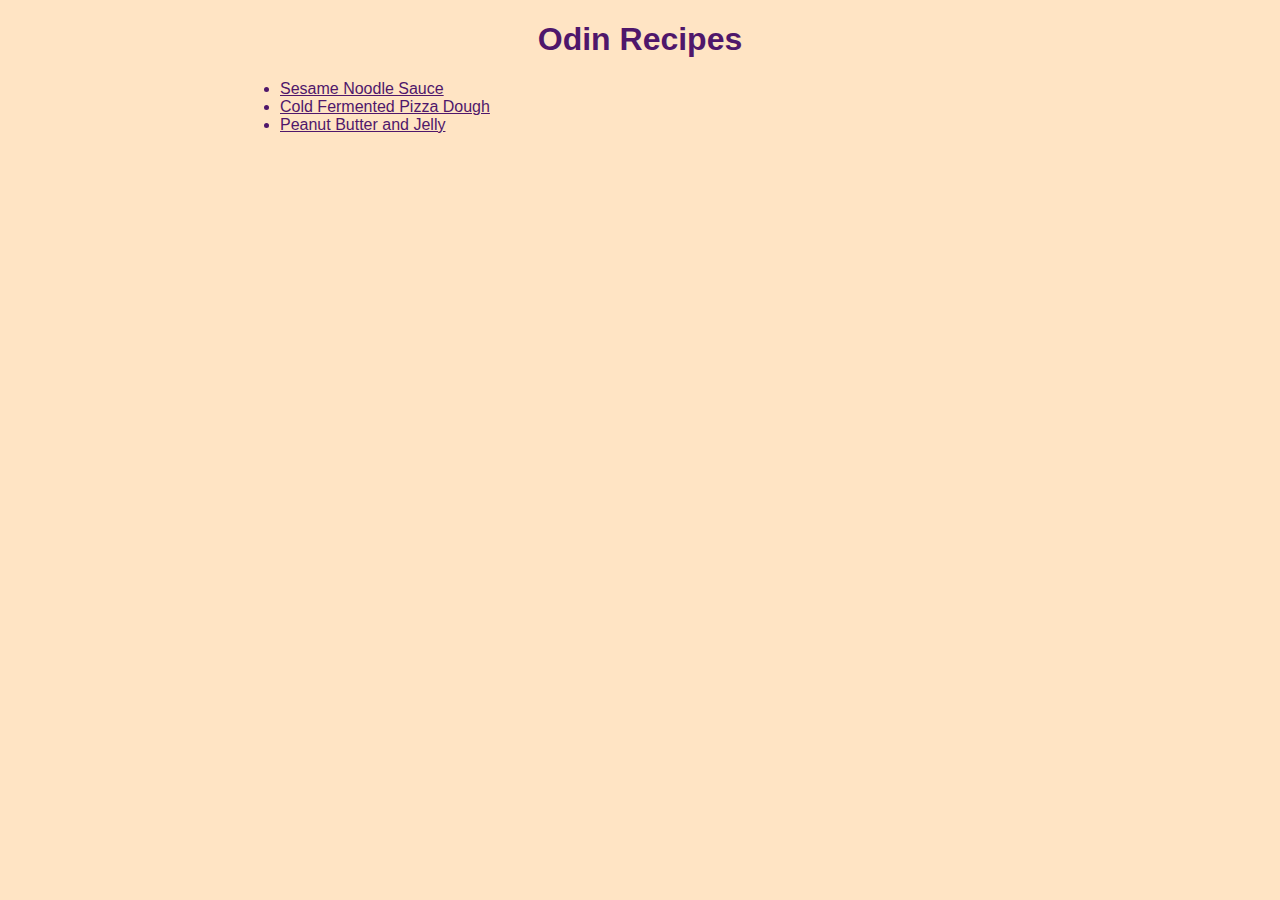
<file: index.html>
<!DOCTYPE html>
<html lang="en">
    <head>
        <meta charset="UTF-8">
        <link rel="stylesheet" href="style.css">
        <Title>Odin Recipes</Title>
    </head>
    <body>
        <div class="centered">
            <h1>Odin Recipes</h1>
            <ul>
                <li><a href="recipes/sesame-sauce.html">Sesame Noodle Sauce</a></li>
                <li><a href="recipes/cold-fermented-pizza-dough.html">Cold Fermented Pizza Dough</a></li>
                <li><a href="recipes/pbj.html">Peanut Butter and Jelly</a>
            </ul>
        </div>        
    </body>
</html>
</file>
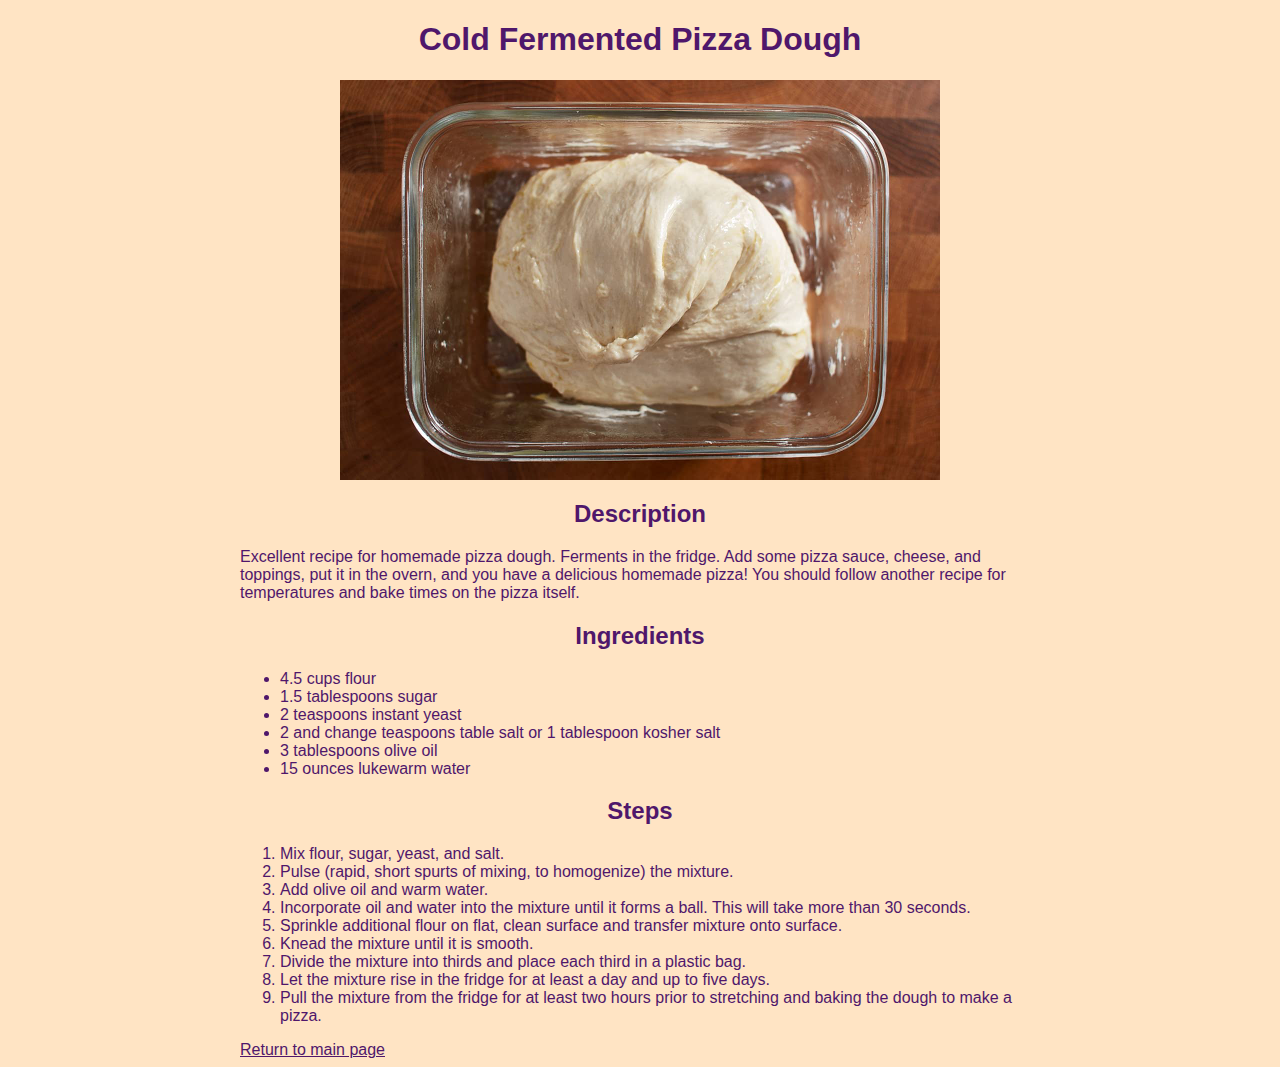
<file: recipes/cold-fermented-pizza-dough.html>
<!DOCTYPE html>
<html lang="en">
    <head>
        <meta charset="UTF-8">
        <link rel="stylesheet" href="../style.css">
        <title>Cold Fermented Pizza Dough</title>
    </head>
    <body>
        <div class="centered">
            <h1>Cold Fermented Pizza Dough</h1>
            <img src="../img/Cold-Fermented-Pizza-Dough.jpg" alt="pizza dough in glass jar">
            <h2>Description</h2>
            <p>Excellent recipe for homemade pizza dough. Ferments in the fridge. Add some pizza sauce, cheese, and toppings, put it in the overn, and you have a delicious homemade pizza! You should follow another recipe for temperatures and bake times on the pizza itself.</p>
            <h2>Ingredients</h2>
            <ul>
                <li>4.5 cups flour</li>
                <li>1.5 tablespoons sugar</li>
                <li>2 teaspoons instant yeast</li>
                <li>2 and change teaspoons table salt or 1 tablespoon kosher salt</li>
                <li>3 tablespoons olive oil</li>
                <li>15 ounces lukewarm water</li>
            </ul>
            <h2>Steps</h2>
            <ol>
                <li>Mix flour, sugar, yeast, and salt.</li>
                <li>Pulse (rapid, short spurts of mixing, to homogenize) the mixture.</li>
                <li>Add olive oil and warm water.</li>
                <li>Incorporate oil and water into the mixture until it forms a ball. This will take more than 30 seconds.</li>
                <li>Sprinkle additional flour on flat, clean surface and transfer mixture onto surface.</li>
                <li>Knead the mixture until it is smooth.</li>
                <li>Divide the mixture into thirds and place each third in a plastic bag.</li>
                <li>Let the mixture rise in the fridge for at least a day and up to five days.</li>
                <li>Pull the mixture from the fridge for at least two hours prior to stretching and baking the dough to make a pizza.</li>
            </ol>
            <a href="../index.html">Return to main page</a>
        </div>
    </body>
</html>
</file>
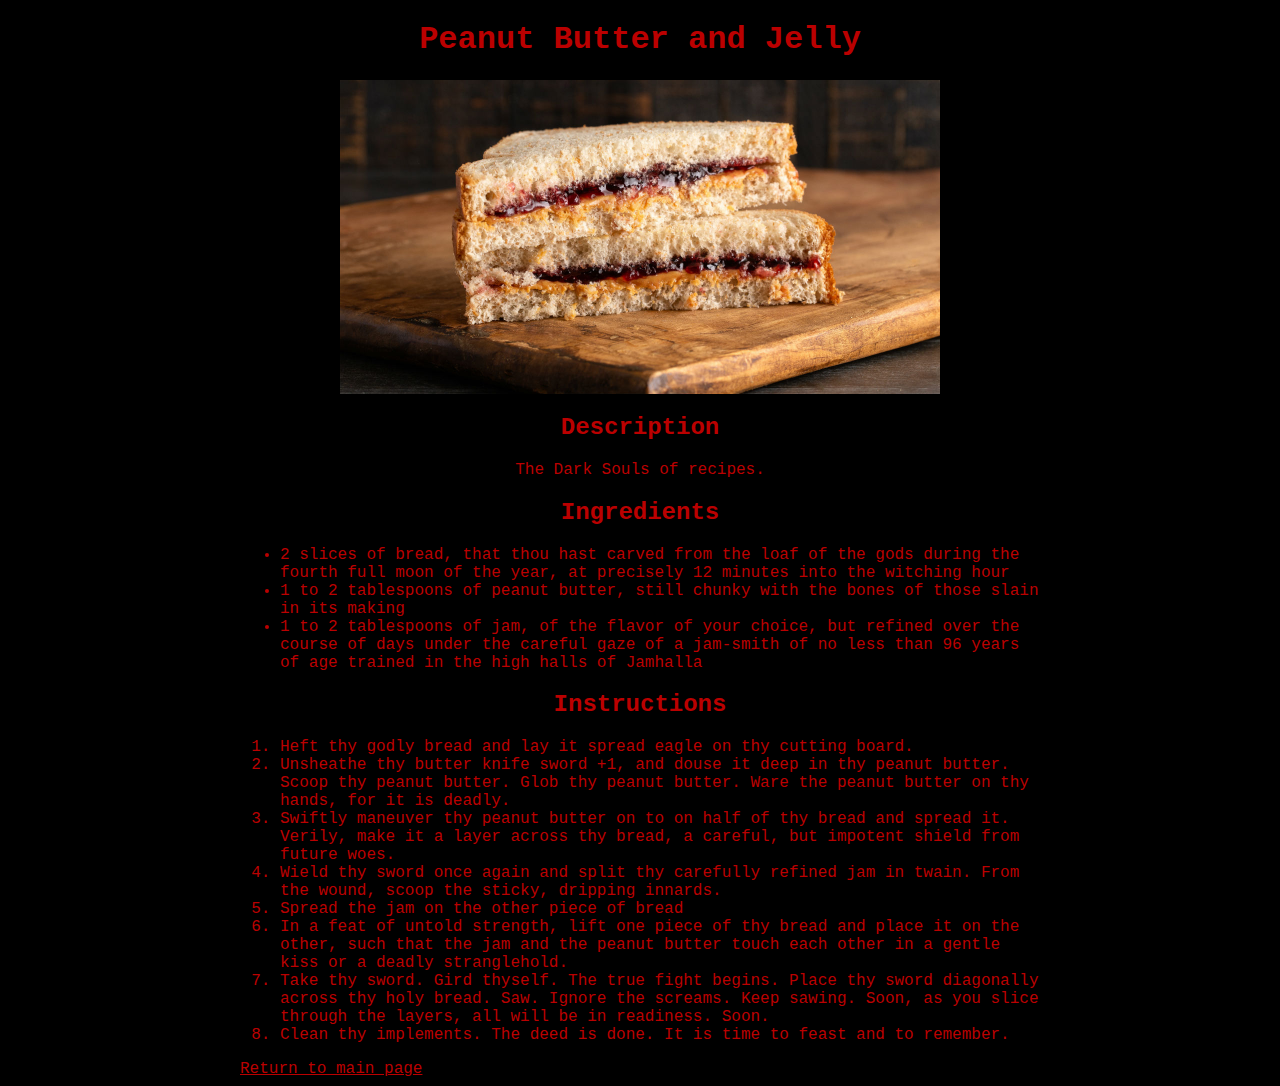
<file: recipes/pbj.html>
<!DOCTYPE html>
<html lang="en">
    <head>
        <meta charset="UTF-8">
        <link rel="stylesheet" href="style-ds.css">
        <title>Peanut Butter and Jelly</title>
    </head>
    <body>
        <div class="centered">
            <h1>Peanut Butter and Jelly</h1>
            <img src="../img/PBJ.jpg">
            <h2>Description</h2>
            <p>The Dark Souls of recipes.</p>
            <h2>Ingredients</h2>
            <ul>
                <li>2 slices of bread, that thou hast carved from the loaf of the gods during the fourth full moon of the year, at precisely 12 minutes into the witching hour</li>
                <li>1 to 2 tablespoons of peanut butter, still chunky with the bones of those slain in its making</li>
                <li>1 to 2 tablespoons of jam, of the flavor of your choice, but refined over the course of days under the careful gaze of a jam-smith of no less than 96 years of age trained in the high halls of Jamhalla</a>
            </ul>
            <h2>Instructions</h2>
            <ol>
                <li>Heft thy godly bread and lay it spread eagle on thy cutting board.</li>
                <li>Unsheathe thy butter knife sword +1, and douse it deep in thy peanut butter. Scoop thy peanut butter. Glob thy peanut butter. Ware the peanut butter on thy hands, for it is deadly.</li>
                <li>Swiftly maneuver thy peanut butter on to on half of thy bread and spread it. Verily, make it a layer across thy bread, a careful, but impotent shield from future woes.</li>
                <li>Wield thy sword once again and split thy carefully refined jam in twain. From the wound, scoop the sticky, dripping innards.</li>
                <li>Spread the jam on the other piece of bread</li>
                <li>In a feat of untold strength, lift one piece of thy bread and place it on the other, such that the jam and the peanut butter touch each other in a gentle kiss or a deadly stranglehold.</li>
                <li>Take thy sword. Gird thyself. The true fight begins. Place thy sword diagonally across thy holy bread. Saw. Ignore the screams. Keep sawing. Soon, as you slice through the layers, all will be in readiness. Soon.</li>
                <li>Clean thy implements. The deed is done. It is time to feast and to remember.</li>
            </ol>
            <a href="../index.html">Return to main page</a>
        </div>
    </body>
</html>
</file>
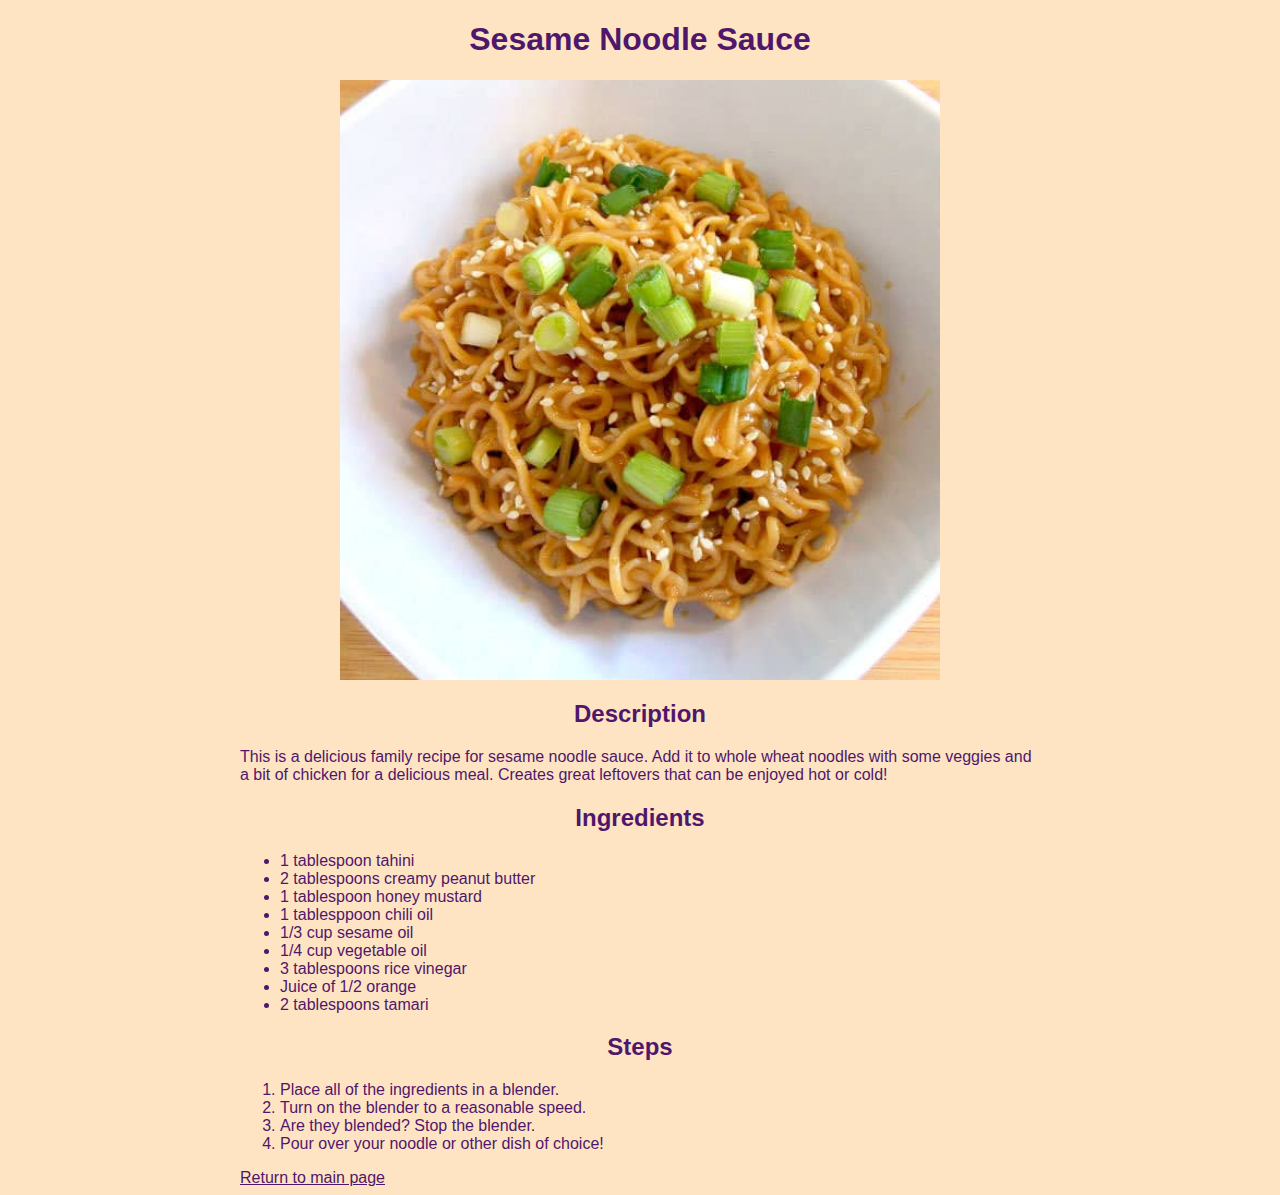
<file: recipes/sesame-sauce.html>
<!DOCTYPE html>
<html lang="en">
    <head>
        <meta charset="UTF-8">
        <link rel="stylesheet" href="../style.css">
        <title>Sesame Noodle Sauce</title>
    </head>
    <body>
        <div class="centered">
            <h1>Sesame Noodle Sauce</h1>
            <img src="../img/Sesame-Peanut-Butter-Noodles-550.jpg" alt="noodles in sesame sauche">
            <h2>Description</h2>
            <p>This is a delicious family recipe for sesame noodle sauce. Add it to whole wheat noodles with some veggies and a bit of chicken for a delicious meal. Creates great leftovers that can be enjoyed hot or cold!</p>
            <h2>Ingredients</h2>
            <ul>
                <li>1 tablespoon tahini</li>
                <li>2 tablespoons creamy peanut butter</li>
                <li>1 tablespoon honey mustard</li>
                <li>1 tablesppoon chili oil</li>
                <li>1/3 cup sesame oil</li>
                <li>1/4 cup vegetable oil</li>
                <li>3 tablespoons rice vinegar</li>
                <li>Juice of 1/2 orange</li>
                <li>2 tablespoons tamari</li>
            </ul>
            <h2>Steps</h2>
            <ol>
                <li>Place all of the ingredients in a blender.</li>
                <li>Turn on the blender to a reasonable speed.</li>
                <li>Are they blended? Stop the blender.</li>
                <li>Pour over your noodle or other dish of choice!</li>
            </ol>
            <a href="../index.html">Return to main page</a>
        </div>
    </body>
</html>
</file>
<file: style.css>
* {
    background-color: bisque;
    color:rgb(79, 23, 107);
    font-family: Garamond, "Brush Script MT", sans-serif;
}

h1, h2, a {
    text-align: center;
}

img{
    height: auto;
    width: 600px;
    display: block;
    margin: 0 auto;
}

h1 {
    font-weight: bold;
    font-size: 32px;
}

h2 {
    font-weight: bold;
    font-size: 24px;
}

.centered {
    width: 800px;
    margin: 0 auto;
}
</file>
<file: recipes/style-ds.css>
* {
    background-color: black;
    color: #BB0000;
    font-family: 'Courier New', Courier, monospace;
}

h1, h2, p, a {
    text-align: center;
}

img {
    height: auto;
    width: 600px;
    display: block;
    margin: 0 auto;
}

h1 {
    font-weight: bold;
    font-size: 32px;
}

h2 {
    font-weight: bold;
    font-size: 24px;
}

.centered {
    width: 800px;
    margin: 0 auto;
}
</file>
